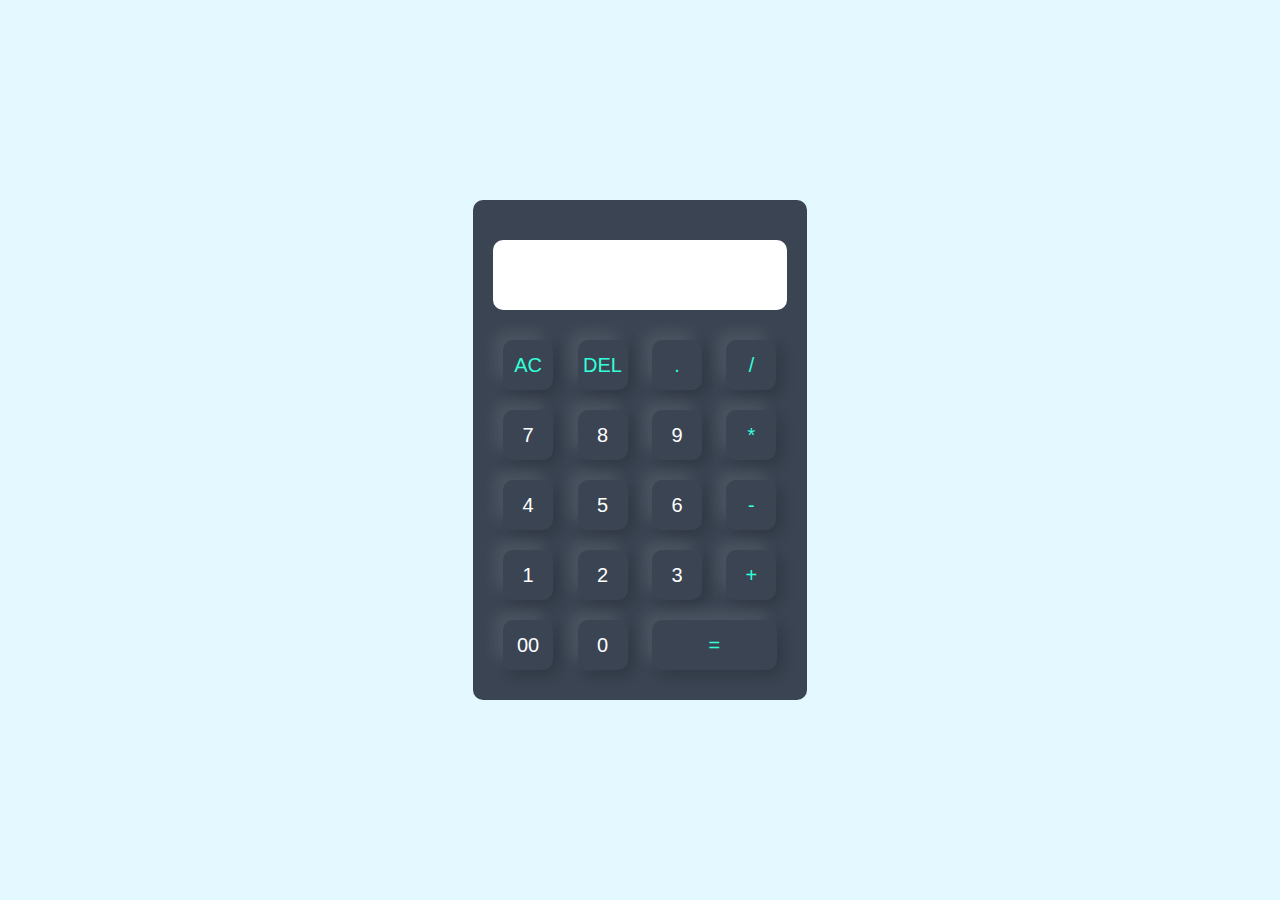
<file: public/index.html>
<!DOCTYPE html>
<html lang="en">
<head>
    <meta charset="UTF-8">
    <meta name="viewport" content="width=device-width, initial-scale=1.0">
    <title>Calculator</title>
    <link rel="stylesheet" href="style.css">
</head>
<body>
    <div class="container">
        <div class="calculater">
            <form>
                <div class="display">
                    <input type="text" name="display">
                </div>
                <div class="buttons">
                <div>
                    <input type="button" value="AC" onclick="display.value =' '" class="operator">
                    <input type="button" value="DEL" onclick="display.value = display.value.toString().slice(0, -1)" class="operator">
                    <input type="button" value="." onclick="display.value +='.'" class="operator">
                    <input type="button" value="/" onclick="display.value +='/'" class="operator">
                </div>
                <div>
                    <input type="button" value="7" onclick="display.value +='7'">
                    <input type="button" value="8" onclick="display.value +='8'">
                    <input type="button" value="9" onclick="display.value +='9'">
                    <input type="button" value="*" onclick="display.value +='*'" class="operator">
                </div>
                <div>
                    <input type="button" value="4" onclick="display.value +='4'">
                    <input type="button" value="5" onclick="display.value +='5'">
                    <input type="button" value="6" onclick="display.value +='6'">
                    <input type="button" value="-" onclick="display.value +='-'" class="operator">
                </div>
                <div>
                    <input type="button" value="1" onclick="display.value +='1'">
                    <input type="button" value="2" onclick="display.value +='2'">
                    <input type="button" value="3" onclick="display.value +='3'">
                    <input type="button" value="+" onclick="display.value +='+'" class="operator">
                </div>
                <div>
                    <input type="button" value="00" onclick="display.value +='00'">
                    <input type="button" value="0" onclick="display.value +='0'">
                    <input type="button" value="=" onclick="display.value =eval(display.value)" class="equal operator">
                </div>
                </div>
            </form>
        </div>
    </div>
</body> 
</html>
</file>
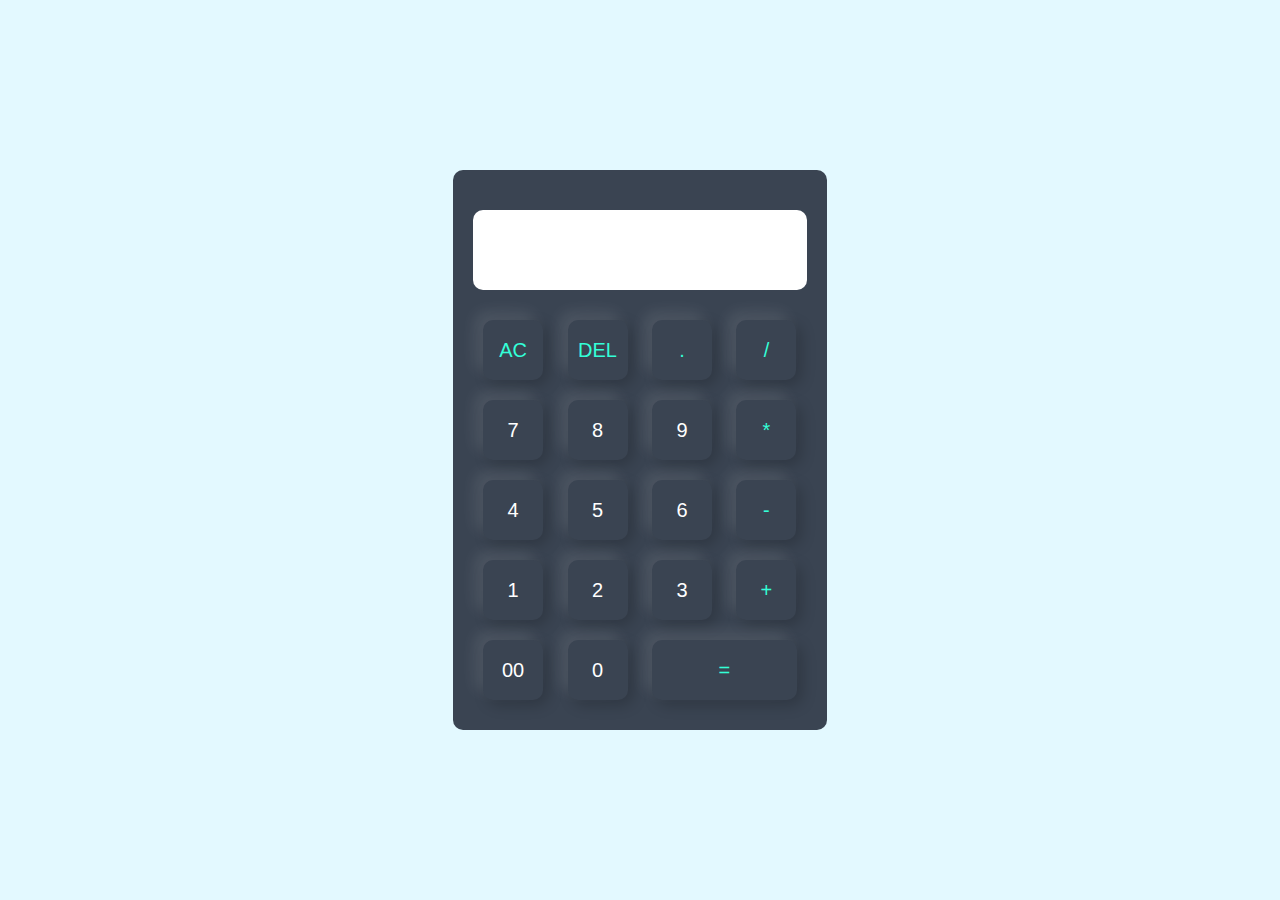
<file: public/calc.html>
<!DOCTYPE html>
<html lang="en">
<head>
    <meta charset="UTF-8">
    <meta name="viewport" content="width=device-width, initial-scale=1.0">
    <title>Calculator</title>
    <link rel="stylesheet" href="calc.css">
</head>
<body>
    <div class="container">
        <div class="calculater">
            <form>
                <div class="display">
                    <input type="text" name="display">
                </div>
                <div>
                    <input type="button" value="AC" onclick="display.value =' '" class="operator">
                    <input type="button" value="DEL" onclick="display.value = display.value.toString().slice(0, -1)" class="operator">
                    <input type="button" value="." onclick="display.value +='.'" class="operator">
                    <input type="button" value="/" onclick="display.value +='/'" class="operator">
                </div>
                <div>
                    <input type="button" value="7" onclick="display.value +='7'">
                    <input type="button" value="8" onclick="display.value +='8'">
                    <input type="button" value="9" onclick="display.value +='9'">
                    <input type="button" value="*" onclick="display.value +='*'" class="operator">
                </div>
                <div>
                    <input type="button" value="4" onclick="display.value +='4'">
                    <input type="button" value="5" onclick="display.value +='5'">
                    <input type="button" value="6" onclick="display.value +='6'">
                    <input type="button" value="-" onclick="display.value +='-'" class="operator">
                </div>
                <div>
                    <input type="button" value="1" onclick="display.value +='1'">
                    <input type="button" value="2" onclick="display.value +='2'">
                    <input type="button" value="3" onclick="display.value +='3'">
                    <input type="button" value="+" onclick="display.value +='+'" class="operator">
                </div>
                <div>
                    <input type="button" value="00" onclick="display.value +='00'">
                    <input type="button" value="0" onclick="display.value +='0'">
                    <input type="button" value="=" onclick="display.value =eval(display.value)" class="equal operator">
                </div>
            </form>
        </div>
    </div>
</body> 
</html>
</file>
<file: public/style.css>
*{
    margin: 0;
    padding: 0;
    font-family: 'poppins',sans-serif;
    box-sizing: border-box;
}
.container{
    width: 100%;
    height: 100vh;
    background: #e3f9ff;
    display: flex;
    align-items: center;
    justify-content: center;
}
.calculater{
    background: #3a4452;
    padding: 20px;
    border-radius: 10px;
}
.calculater form input{
    border: 0;
    outline: 0;
    width: 50px;
    height: 50px;
    border-radius: 10px;
    box-shadow: -8px -8px 15px rgba(255, 255, 255, 0.1),5px 5px 15px rgba(0, 0, 0, 0.2);
    background: transparent;
    font-size: 20px;
    color: #fff;
    cursor: pointer;
    margin: 10px;
}
form .display{
    display: flex;
    justify-content: flex-end;
    margin: 20px 0;
    border-radius: 10px;
    background-color: white;
}
 form .display input{
    text-align: right;
    flex: 1;
    color: black;
    font-size: 45px;
    box-shadow: none;
} 
form input.equal{
    width: 125px;
}
form input.operator{
    color: #33ffd8;
}
@media screen and (max-width: 430px) {
    .calculater {
        width: 80%;
        padding: 15px;
        gap: 10px;
    }
    .calculater form input {
        width: 40px;
        height: 40px;
        font-size: 18px;
        margin: 5px;
    }
    .buttons{
        display: flex;
        flex-wrap: wrap;
        justify-content: center;
    }
    form .display input {
        font-size: 30px;
        width: 100%;
    }

    form input.equal {
        width: 95px;
    }
}
</file>
<file: public/calc.css>
*{
    margin: 0;
    padding: 0;
    font-family: 'poppins',sans-serif;
    box-sizing: border-box;
}
.container{
    width: 100%;
    height: 100vh;
    background: #e3f9ff;
    display: flex;
    align-items: center;
    justify-content: center;
}
.calculater{
    background: #3a4452;
    padding: 20px;
    border-radius: 10px;
}
.calculater form input{
    border: 0;
    outline: 0;
    width: 60px;
    height: 60px;
    border-radius: 10px;
    box-shadow: -8px -8px 15px rgba(255, 255, 255, 0.1),5px 5px 15px rgba(0, 0, 0, 0.2);
    background: transparent;
    font-size: 20px;
    color: #fff;
    cursor: pointer;
    margin: 10px;
}
form .display{
    display: flex;
    justify-content: flex-end;
    margin: 20px 0;
    border-radius: 10px;
    background-color: white;
}
form .display input{
    text-align: right;
    flex: 1;
    color: black;
    font-size: 45px;
    box-shadow: none;
}
form input.equal{
    width: 145px;
}
form input.operator{
    color: #33ffd8;
}
</file>
